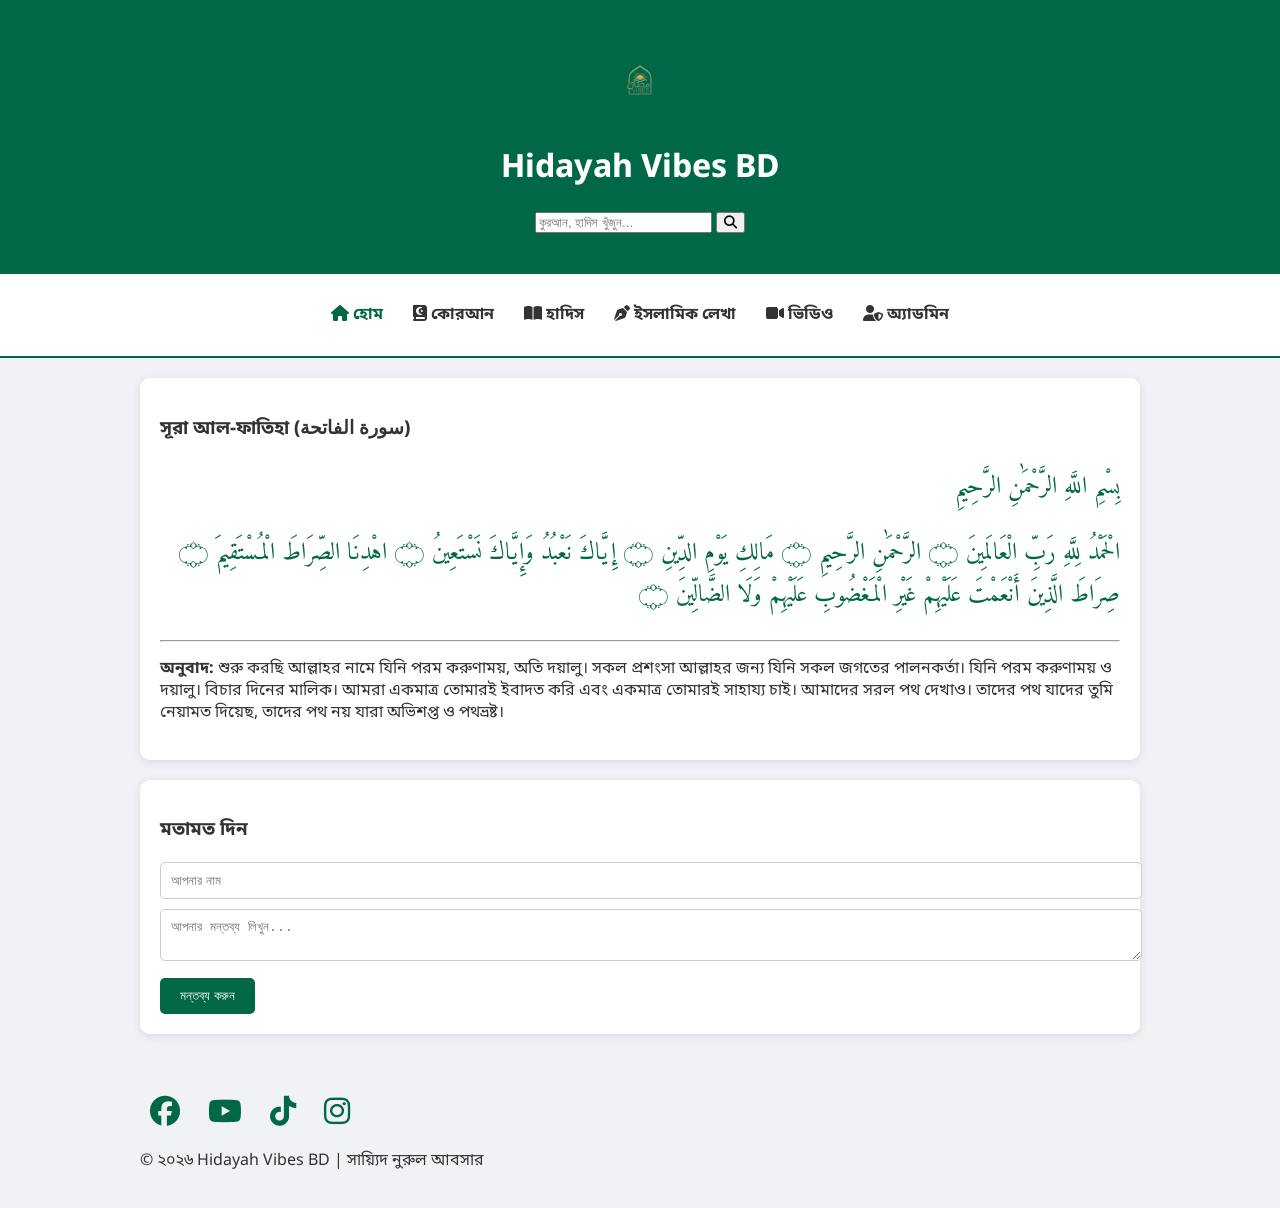
<file: index.html>
<!DOCTYPE html>
<html lang="bn">
<head>
    <meta charset="UTF-8">
    <meta name="viewport" content="width=device-width, initial-scale=1.0">
    <title>Hidayah Vibes BD - ইসলামিক জ্ঞান ও নির্দেশনা</title>
    <link rel="stylesheet" href="style.css">
    <link rel="stylesheet" href="https://cdnjs.cloudflare.com/ajax/libs/font-awesome/6.4.0/css/all.min.css">
    <link href="https://fonts.googleapis.com/css2?family=Noto+Sans+Bengali:wght@400;700&family=Amiri:wght@400;700&display=swap" rel="stylesheet">
    <script src="https://identity.netlify.com/v1/netlify-identity-widget.js"></script>
</head>
<body>
    <header>
        <div class="container header-container">
            <div class="logo-container">
                <img src="logo.png" alt="Hidayah Vibes BD" class="logo">
                <h1 class="site-title">Hidayah Vibes BD</h1>
            </div>
            <div class="search-container">
                <input type="text" id="searchInput" placeholder="কুরআন, হাদিস খুঁজুন...">
                <button class="search-btn"><i class="fas fa-search"></i></button>
            </div>
        </div>
    </header>

    <nav>
        <div class="container">
            <ul class="nav-menu">
                <li><a href="#home" class="active"><i class="fas fa-home"></i> হোম</a></li>
                <li><a href="#quran"><i class="fas fa-book-quran"></i> কোরআন</a></li>
                <li><a href="#hadith"><i class="fas fa-book-open"></i> হাদিস</a></li>
                <li><a href="#articles"><i class="fas fa-pen-nib"></i> ইসলামিক লেখা</a></li>
                <li><a href="#videos"><i class="fas fa-video"></i> ভিডিও</a></li>
                <li><a href="/admin"><i class="fas fa-user-shield"></i> অ্যাডমিন</a></li>
            </ul>
        </div>
    </nav>

    <main class="container">
        <section id="home" class="section active">
            <div class="card surah-fatiha">
                <div class="card-header"><h3>সূরা আল-ফাতিহা (سورة الفاتحة)</h3></div>
                <div class="card-body">
                    <p class="arabic-text">بِسْمِ اللَّهِ الرَّحْمَٰنِ الرَّحِيمِ</p>
                    <p class="arabic-text">الْحَمْدُ لِلَّهِ رَبِّ الْعَالَمِينَ ۝ الرَّحْمَٰنِ الرَّحِيمِ ۝ مَالِكِ يَوْمِ الدِّينِ ۝ إِيَّاكَ نَعْبُدُ وَإِيَّاكَ نَسْتَعِينُ ۝ اهْدِنَا الصِّرَاطَ الْمُسْتَقِيمَ ۝ صِرَاطَ الَّذِينَ أَنْعَمْتَ عَلَيْهِمْ غَيْرِ الْمَغْضُوبِ عَلَيْهِمْ وَلَا الضَّالِّينَ ۝</p>
                    <hr>
                    <p><strong>অনুবাদ:</strong> শুরু করছি আল্লাহর নামে যিনি পরম করুণাময়, অতি দয়ালু। সকল প্রশংসা আল্লাহর জন্য যিনি সকল জগতের পালনকর্তা। যিনি পরম করুণাময় ও দয়ালু। বিচার দিনের মালিক। আমরা একমাত্র তোমারই ইবাদত করি এবং একমাত্র তোমারই সাহায্য চাই। আমাদের সরল পথ দেখাও। তাদের পথ যাদের তুমি নেয়ামত দিয়েছ, তাদের পথ নয় যারা অভিশপ্ত ও পথভ্রষ্ট।</p>
                </div>
            </div>
            <div id="latestPosts" class="posts-grid"></div>
        </section>

        <section id="quran" class="section"><div id="quranList"></div></section>
        <section id="hadith" class="section"><div id="hadithList"></div></section>
        <section id="articles" class="section"><div id="articlesList"></div></section>
        <section id="videos" class="section"><div id="videosList"></div></section>

        <section class="card">
            <h3>মতামত দিন</h3>
            <div class="comment-box">
                <input type="text" id="commenterName" placeholder="আপনার নাম">
                <textarea id="commentText" placeholder="আপনার মন্তব্য লিখুন..."></textarea>
                <button onclick="saveComment()" class="submit-btn">মন্তব্য করুন</button>
            </div>
            <div id="displayComments"></div>
        </section>
    </main>

    <footer>
        <div class="container footer-content">
            <div class="social-links">
                <a href="https://www.facebook.com/share/1AEzNWvrKh/" target="_blank"><i class="fab fa-facebook"></i></a>
                <a href="https://youtube.com/@hidayahvibesbd?si=VTvVIori3xIXS82y" target="_blank"><i class="fab fa-youtube"></i></a>
                <a href="https://tiktok.com/@hidayahvibesbd" target="_blank"><i class="fab fa-tiktok"></i></a>
                <a href="https://www.instagram.com/hidayahvibesbd/" target="_blank"><i class="fab fa-instagram"></i></a>
            </div>
            <p>© ২০২৬ Hidayah Vibes BD | সায়্যিদ নুরুল আবসার</p>
        </div>
    </footer>

    <script src="script.js"></script>
</body>
    </html>
</file>
<file: style.css>
:root { --primary: #006747; --secondary: #f4fbf9; --text: #333; }
body { font-family: 'Noto Sans Bengali', sans-serif; background: #f0f2f5; margin: 0; color: var(--text); }
.container { max-width: 1000px; margin: auto; padding: 20px; }
header { background: var(--primary); color: white; padding: 20px 0; text-align: center; }
.logo { width: 80px; border-radius: 50%; }
nav { background: #fff; border-bottom: 2px solid var(--primary); sticky; top: 0; z-index: 100; }
.nav-menu { display: flex; list-style: none; justify-content: center; padding: 10px; margin: 0; overflow-x: auto; }
.nav-menu a { text-decoration: none; color: var(--text); padding: 10px 15px; font-weight: bold; }
.nav-menu a.active { color: var(--primary); border-bottom: 3px solid var(--primary); }
.section { display: none; }
.section.active { display: block; animation: fadeIn 0.5s; }
.card { background: white; padding: 20px; border-radius: 10px; box-shadow: 0 2px 10px rgba(0,0,0,0.1); margin-bottom: 20px; }
.arabic-text { font-family: 'Amiri', serif; font-size: 24px; text-align: right; direction: rtl; color: var(--primary); }
.social-links { font-size: 30px; margin-bottom: 15px; }
.social-links a { color: var(--primary); margin: 0 10px; }
.comment-box input, .comment-box textarea { width: 100%; margin-bottom: 10px; padding: 10px; border: 1px solid #ccc; border-radius: 5px; }
.submit-btn { background: var(--primary); color: white; border: none; padding: 10px 20px; cursor: pointer; border-radius: 5px; }
@keyframes fadeIn { from { opacity: 0; } to { opacity: 1; } }
</file>
